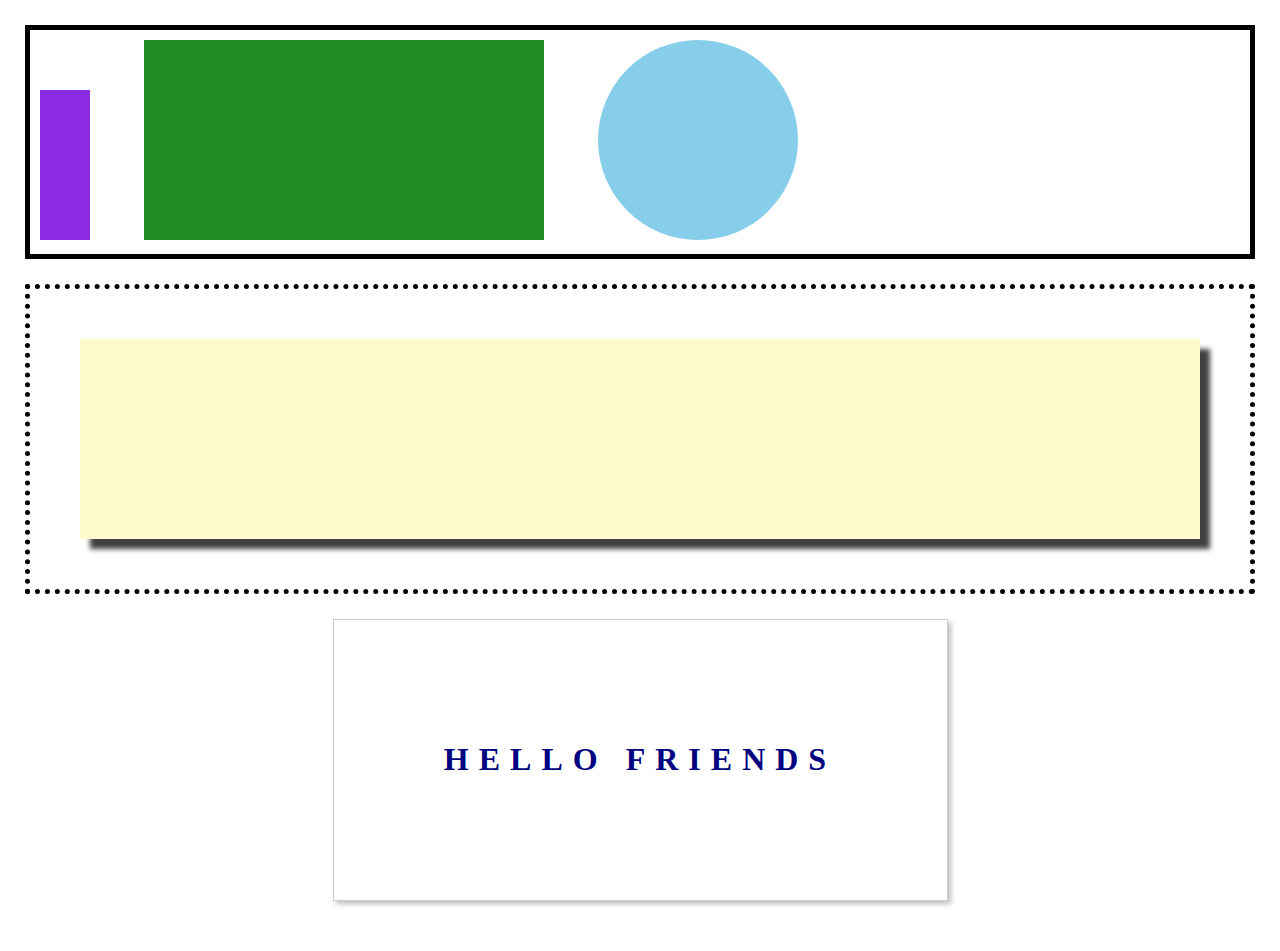
<file: second/index.html>
<!DOCTYPE html>
<html>
  <head>
    <title> Second </title>
    <link rel="stylesheet" href="index.css" />
  </head>

  <body>
    <div class="container-one">
      <div class="square-one">
        
      </div>
      <div class="square-two">
        
      </div>
      <div class="circle-one">
        
      </div>
    </div>
    <div class="container-two">
        <div class="box-shadow">
          
        </div>
    </div>
    <div class="container-three">
      <h1>HELLO FRIENDS</h1>
    </div>
  </body>
</html>
</file>
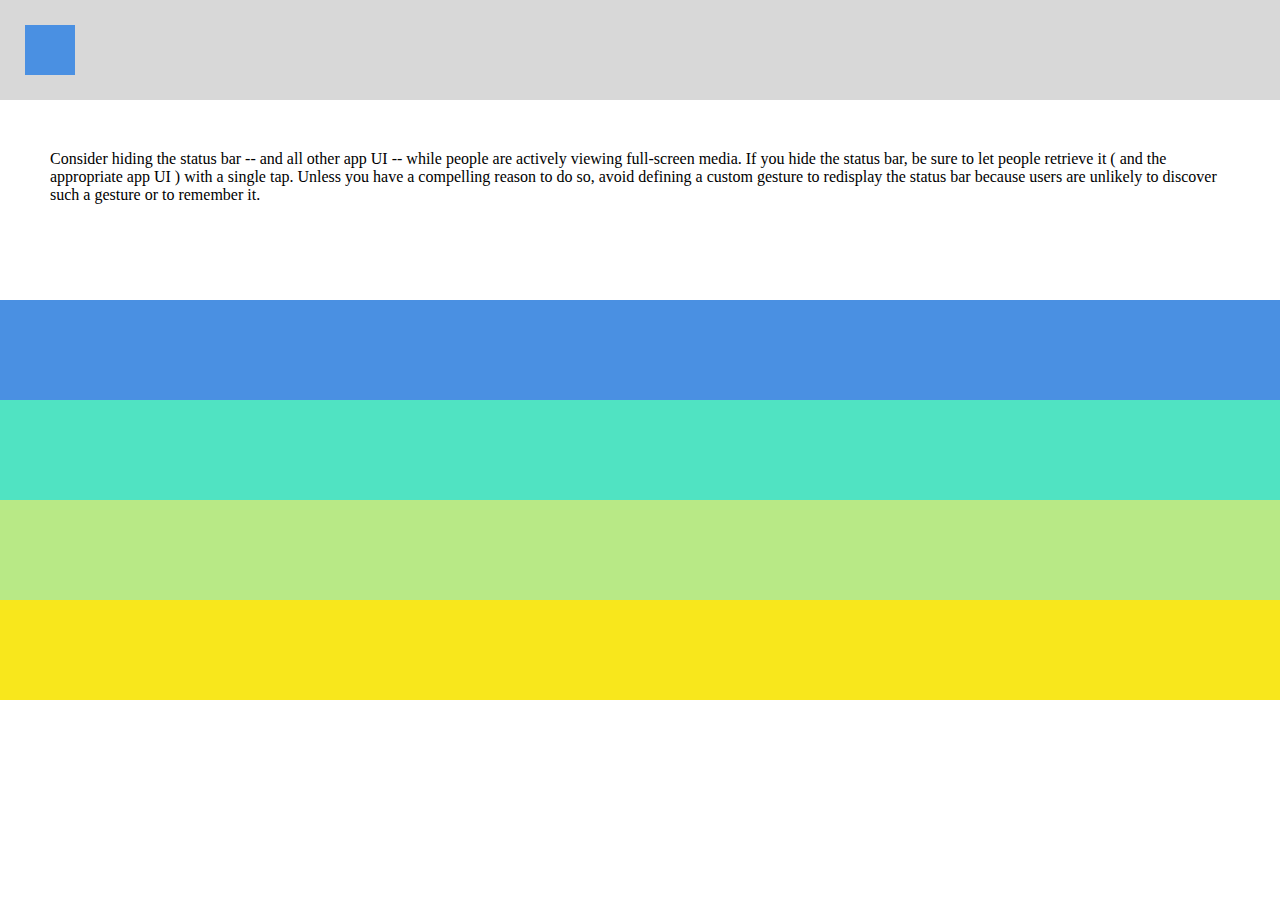
<file: third/index.html>
<!DOCTYPE html>
<html>
  <head>
    <title> Third </title>
    <link rel="stylesheet" href="index.css" />
  </head>

  <body>
    <div class="row row-1">
      <div class="row-1-div"></div>
    </div>

    <div class="row-big row-2">
      <span class="row-2-span">
        Consider hiding the status bar -- and all other app UI -- while people are actively viewing full-screen media. If you hide the status bar, be sure to let people retrieve it ( and the appropriate app UI ) with a single tap. Unless you have a compelling reason to do so, avoid defining a custom gesture to redisplay the status bar because users are unlikely to discover such a gesture or to remember it.
      </span>
    </div>

    <div class="row row-3"></div>
    <div class="row row-4"></div>
    <div class="row row-5"></div>
    <div class="row row-6"></div>
  </body>
</html>
</file>
<file: second/index.css>
body {
    margin: 0;
    padding: 25px;
  }
  
  
  .container-one {
    width: 100%;
    border: 5px solid black;
    padding: 10px;
    box-sizing: border-box ;
  }
  
  .square-one {
    height: 150px;
    width: 50px;
    background-color: blueviolet;
    display: inline-block;
  }
  .square-two {
    height: 200px;
    width: 400px;
    display: inline-block;
    background-color: forestgreen;
    margin: 0 50px;
  }
  .circle-one {
    height: 200px;
    width: 200px;
    border-radius: 50%;
    background-color: skyblue;
    display: inline-block;
  }
  
  .container-two {
    width: 100%;
    border: 5px dotted black;
    padding: 50px;
    box-sizing: border-box ;
    margin-top: 25px; 
  }
  
  .box-shadow {
    width: 100%;
    height: 200px;
    background-color: lemonchiffon;
    -webkit-box-shadow: 10px 10px 5px 0px rgba(0,0,0,0.75);
    -moz-box-shadow: 10px 10px 5px 0px rgba(0,0,0,0.75);
    box-shadow: 10px 10px 5px 0px rgba(0,0,0,0.75);
  }
  
  .container-three {
    width: 50%;
    border: 1px solid #ccc;
    background-color: white;
    padding: 100px;
    box-sizing: border-box ;
    margin: 25px auto; 
    -webkit-box-shadow: 3px 3px 5px 0px rgba(0,0,0,0.25);
    -moz-box-shadow: 3px 3px 5px 0px rgba(0,0,0,0.25);
    box-shadow: 3px 3px 5px 0px rgba(0,0,0,0.25);
  }
  
  .container-three h1 {
    width: 100%;
    text-align: center;
    color: navy;
    letter-spacing: 10px;
  }
</file>
<file: third/index.css>
body, html {
    margin: 0;
    padding: 0;
  }
  
  .row {
    height: 100px;
    width: 100%;
  }
  
  .row-big {
    height: 200px;
    width: 100%;
  }
  
  .row-1 {
    background-color: #D8D8D8;
    padding: 25px;
    box-sizing: border-box;
  }
  
  .row-1-div {
    width: 50px;
    height: 50px;
    background-color: #4A90E2;
  }
  
  .row-2 {
    background-color: #fff;
    box-sizing: border-box;
    padding: 50px;
  }
  
  .row-3 {
    background-color: #4A90E2;
  }
  
  .row-4 {
    background-color: #50E3C2;
  }
  
  .row-5 {
    background-color: #B8E986;
  }
  
  .row-6 {
    background-color: #F8E71C;
  }
</file>
